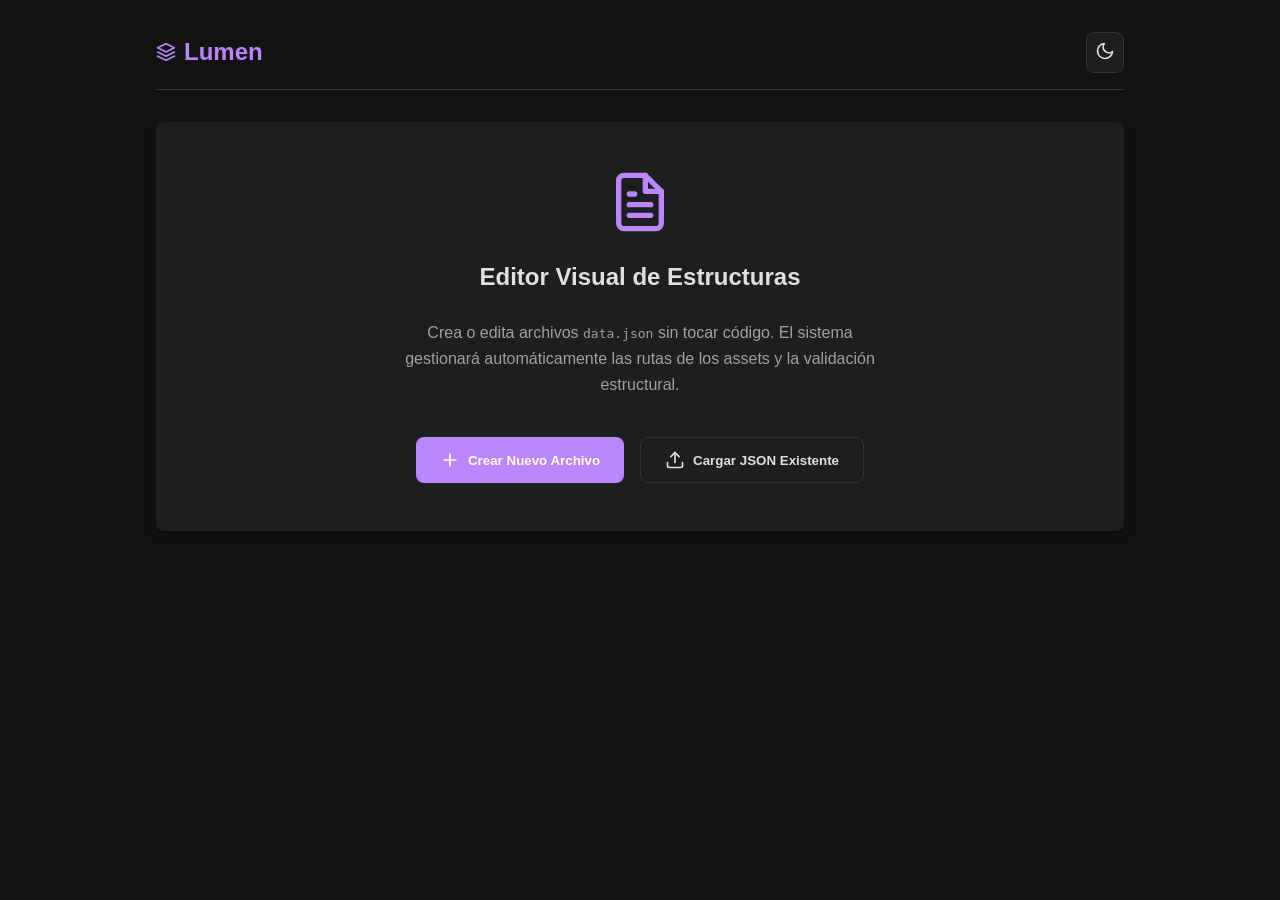
<file: lumen/index.html>
<!DOCTYPE html>
<html lang="es" data-theme="dark">
<head>
    <meta charset="UTF-8">
    <meta name="viewport" content="width=device-width, initial-scale=1.0">
    <title>Lumen</title>
    <style>
        /* ====================
           CSS SYSTEM & VARIABLES
           ==================== */
        :root {
            /* Colores Base - Modo Claro */
            --bg-color: #f4f4f9;
            --surface-color: #ffffff;
            --text-primary: #1e1e24;
            --text-secondary: #5c5c6b;
            --border-color: #e0e0e8;
            --primary-color: #4a6fa5;
            --primary-hover: #3b5984;
            --danger-color: #e63946;
            --danger-hover: #cc333f;
            --success-color: #2a9d8f;
            --warning-color: #f4a261;
            --input-bg: #ffffff;
            --modal-bg: rgba(0, 0, 0, 0.5);
            --shadow: 0 4px 6px -1px rgba(0, 0, 0, 0.1), 0 2px 4px -1px rgba(0, 0, 0, 0.06);
            --radius: 8px;
            --transition: all 0.2s ease-in-out;
        }

        [data-theme="dark"] {
            /* Colores Base - Modo Oscuro */
            --bg-color: #121212;
            --surface-color: #1e1e1e;
            --text-primary: #e0e0e0;
            --text-secondary: #a0a0a0;
            --border-color: #333333;
            --primary-color: #bb86fc;
            --primary-hover: #9965f4;
            --danger-color: #cf6679;
            --danger-hover: #b55365;
            --success-color: #03dac6;
            --warning-color: #ffb74d;
            --input-bg: #2d2d2d;
            --modal-bg: rgba(0, 0, 0, 0.7);
            --shadow: 0 4px 6px -1px rgba(0, 0, 0, 0.5);
        }

        /* ====================
           RESET & GLOBALS
           ==================== */
        * { box-sizing: border-box; margin: 0; padding: 0; }
        body {
            font-family: -apple-system, BlinkMacSystemFont, "Segoe UI", Roboto, Helvetica, Arial, sans-serif;
            background-color: var(--bg-color);
            color: var(--text-primary);
            line-height: 1.6;
            transition: background-color 0.3s, color 0.3s;
        }
        svg { width: 20px; height: 20px; fill: none; stroke: currentColor; stroke-width: 2; stroke-linecap: round; stroke-linejoin: round; }
        button { font-family: inherit; cursor: pointer; border: none; background: none; color: inherit; transition: var(--transition); }
        input, select, textarea { font-family: inherit; width: 100%; padding: 0.75rem; border: 1px solid var(--border-color); border-radius: var(--radius); background-color: var(--input-bg); color: var(--text-primary); transition: var(--transition); }
        input:focus, select:focus, textarea:focus { outline: none; border-color: var(--primary-color); box-shadow: 0 0 0 2px rgba(187, 134, 252, 0.2); }
        textarea { resize: vertical; min-height: 100px; }
        .hidden { display: none !important; }

        /* ====================
           LAYOUT
           ==================== */
        .app-container { max-width: 1000px; margin: 0 auto; padding: 1rem; display: flex; flex-direction: column; min-height: 100vh; }
        
        header { display: flex; justify-content: space-between; align-items: center; padding: 1rem 0; margin-bottom: 2rem; border-bottom: 1px solid var(--border-color); flex-wrap: wrap; gap: 1rem; }
        .header-logo { display: flex; align-items: center; gap: 0.5rem; font-size: 1.5rem; font-weight: bold; color: var(--primary-color); }
        .header-search { flex: 1; max-width: 400px; position: relative; }
        .header-actions { display: flex; gap: 1rem; align-items: center; }

        main { flex: 1; display: flex; flex-direction: column; gap: 1.5rem; }

        /* ====================
           SEARCH
           ==================== */
        .search-input-wrapper { position: relative; width: 100%; }
        .search-input-wrapper svg { position: absolute; left: 0.75rem; top: 50%; transform: translateY(-50%); color: var(--text-secondary); pointer-events: none; }
        .search-input { padding-left: 2.5rem; }
        .search-results { position: absolute; top: calc(100% + 0.5rem); left: 0; right: 0; background: var(--surface-color); border: 1px solid var(--border-color); border-radius: var(--radius); box-shadow: var(--shadow); max-height: 400px; overflow-y: auto; z-index: 100; }
        .search-result-item { padding: 0.75rem; border-bottom: 1px solid var(--border-color); cursor: pointer; display: flex; justify-content: space-between; align-items: center; transition: var(--transition); }
        .search-result-item:hover, .search-result-item.active { background: var(--border-color); }
        .search-result-item:last-child { border-bottom: none; }
        .search-result-info { flex: 1; }
        .search-result-name { font-weight: 600; }
        .search-result-meta { font-size: 0.85rem; color: var(--text-secondary); margin-top: 0.25rem; }
        .search-result-badge { font-size: 0.75rem; padding: 0.2rem 0.5rem; border-radius: 12px; background: var(--primary-color); color: #fff; }
        .search-empty { padding: 1.5rem; text-align: center; color: var(--text-secondary); }
        .search-count { padding: 0.5rem 0.75rem; border-bottom: 1px solid var(--border-color); font-size: 0.85rem; color: var(--text-secondary); font-weight: 600; }

        /* ====================
           COMPONENTS
           ==================== */
        .btn { display: inline-flex; align-items: center; justify-content: center; gap: 0.5rem; padding: 0.75rem 1.5rem; border-radius: var(--radius); font-weight: 600; cursor: pointer; text-align: center; }
        .btn-primary { background-color: var(--primary-color); color: #fff; }
        .btn-primary:hover:not(:disabled) { background-color: var(--primary-hover); }
        .btn-secondary { background-color: var(--surface-color); border: 1px solid var(--border-color); }
        .btn-secondary:hover:not(:disabled) { background-color: var(--border-color); }
        .btn-danger { background-color: var(--danger-color); color: #fff; }
        .btn-danger:hover:not(:disabled) { background-color: var(--danger-hover); }
        .btn-icon { padding: 0.5rem; border-radius: var(--radius); background: var(--surface-color); border: 1px solid var(--border-color); }
        .btn-icon:hover { background: var(--border-color); }
        .btn:disabled { opacity: 0.5; cursor: not-allowed; }

        /* Landing View */
        .landing-card { background-color: var(--surface-color); padding: 3rem 2rem; border-radius: var(--radius); box-shadow: var(--shadow); text-align: center; display: flex; flex-direction: column; align-items: center; gap: 1.5rem; }
        .landing-card > svg { width: 64px; height: 64px; color: var(--primary-color); }
        .file-upload-wrapper { position: relative; overflow: hidden; display: inline-block; }
        .file-upload-wrapper input[type=file] { font-size: 100px; position: absolute; left: 0; top: 0; opacity: 0; cursor: pointer; }

        /* Editor View */
        .tabs { display: flex; gap: 0.5rem; border-bottom: 1px solid var(--border-color); margin-bottom: 1.5rem; }
        .tab { padding: 0.75rem 1.5rem; border-bottom: 2px solid transparent; font-weight: 600; color: var(--text-secondary); opacity: 0.7; }
        .tab.active { border-bottom-color: var(--primary-color); color: var(--primary-color); opacity: 1; }

        .list-header { display: flex; justify-content: space-between; align-items: center; margin-bottom: 1rem; }
        .list-header h3 { display: flex; align-items: center; gap: 0.5rem; }
        
        .badge-count { background: var(--primary-color); color: #fff; font-size: 0.8rem; font-weight: bold; padding: 0.1rem 0.6rem; border-radius: 999px; }

        .empty-state { padding: 3rem; text-align: center; color: var(--text-secondary); background: var(--surface-color); border-radius: var(--radius); border: 1px dashed var(--border-color); }

        .item-list { display: grid; gap: 1rem; grid-template-columns: 1fr; }
        @media (min-width: 768px) { .item-list { grid-template-columns: repeat(2, 1fr); } }

        .card { background-color: var(--surface-color); padding: 1rem; border-radius: var(--radius); box-shadow: var(--shadow); display: flex; flex-direction: column; gap: 0.5rem; border: 1px solid transparent; }
        .card:hover { border-color: var(--border-color); }
        .card-header { display: flex; justify-content: space-between; align-items: flex-start; }
        .card-title { font-weight: bold; word-break: break-all; font-size: 1.1rem; }
        .card-badge { font-size: 0.75rem; padding: 0.2rem 0.5rem; border-radius: 12px; background: var(--primary-color); color: #fff; font-weight: normal; }
        .card-body { color: var(--text-secondary); font-size: 0.9rem; flex: 1; }
        .card-actions { display: flex; justify-content: flex-end; gap: 0.5rem; margin-top: 1rem; padding-top: 1rem; border-top: 1px solid var(--border-color); }

        /* Modals */
        .modal-overlay { position: fixed; top: 0; left: 0; right: 0; bottom: 0; background-color: var(--modal-bg); display: flex; justify-content: center; align-items: center; z-index: 1000; padding: 1rem; opacity: 0; pointer-events: none; transition: opacity 0.2s; }
        .modal-overlay.active { opacity: 1; pointer-events: auto; }
        .modal-content { background-color: var(--surface-color); padding: 2rem; border-radius: var(--radius); width: 100%; max-width: 600px; max-height: 90vh; overflow-y: auto; box-shadow: 0 10px 25px rgba(0,0,0,0.5); transform: translateY(20px); transition: transform 0.2s; }
        .modal-overlay.active .modal-content { transform: translateY(0); }
        .modal-header { display: flex; justify-content: space-between; align-items: center; margin-bottom: 1.5rem; }
        .modal-title { font-size: 1.25rem; font-weight: bold; }
        .form-group { margin-bottom: 1rem; }
        .form-group label { display: block; margin-bottom: 0.5rem; font-weight: 600; font-size: 0.9rem; }
        .form-hint { font-size: 0.8rem; color: var(--text-secondary); margin-top: 0.25rem; }
        .form-hint.success { color: var(--success-color); }
        .form-hint.error { color: var(--danger-color); }
        .form-hint.warning { color: var(--warning-color); }
        .modal-actions { display: flex; justify-content: flex-end; gap: 1rem; margin-top: 2rem; padding-top: 1rem; border-top: 1px solid var(--border-color); }

        .toast { position: fixed; bottom: 20px; right: 20px; background: var(--surface-color); border-left: 4px solid var(--primary-color); padding: 1rem 1.5rem; border-radius: var(--radius); box-shadow: var(--shadow); z-index: 1100; transform: translateX(120%); transition: transform 0.3s; }
        .toast.show { transform: translateX(0); }
        .toast.error { border-left-color: var(--danger-color); }
        .toast.success { border-left-color: var(--success-color); }
        .toast.warning { border-left-color: var(--warning-color); }

        /* Invalid item styles */
        .card.card-invalid { border-color: var(--danger-color) !important; background: color-mix(in srgb, var(--surface-color) 92%, var(--danger-color) 8%); }
        .badge-invalid { background: var(--danger-color); color: #fff; font-size: 0.7rem; font-weight: bold; padding: 0.15rem 0.5rem; border-radius: 999px; margin-left: 0.4rem; vertical-align: middle; }
        .badge-count-danger { background: var(--danger-color); color: #fff; font-size: 0.8rem; font-weight: bold; padding: 0.1rem 0.6rem; border-radius: 999px; margin-left: 0.4rem; }
        .import-error-row { padding: 0.3rem 0; border-bottom: 1px solid var(--border-color); }
        .import-error-row:last-child { border-bottom: none; }
        .import-error-id { color: var(--text-primary); font-weight: bold; }
        .search-count-link { color: var(--primary-color); cursor: pointer; text-decoration: underline; font-size: 0.8rem; margin-left: 0.5rem; background: none; border: none; padding: 0; font-family: inherit; }

    </style>
</head>
<body>

<div class="app-container">
    <header>
        <div class="header-logo">
            <svg viewBox="0 0 24 24"><path d="M12 2L2 7l10 5 10-5-10-5zM2 17l10 5 10-5M2 12l10 5 10-5"/></svg>
            Lumen
        </div>
        <div id="search-container" class="header-search hidden">
            <div class="search-input-wrapper">
                <svg viewBox="0 0 24 24"><circle cx="11" cy="11" r="8"></circle><line x1="21" y1="21" x2="16.65" y2="16.65"></line></svg>
                <input type="text" id="search-input" class="search-input" placeholder="Buscar por nombre, ID o categoría..." autocomplete="off">
                <div id="search-results" class="search-results hidden"></div>
            </div>
        </div>
        <div class="header-actions">
            <button id="btn-theme-toggle" class="btn-icon" title="Cambiar Tema">
                <svg id="icon-moon" viewBox="0 0 24 24"><path d="M21 12.79A9 9 0 1 1 11.21 3 7 7 0 0 0 21 12.79z"></path></svg>
                <svg id="icon-sun" class="hidden" viewBox="0 0 24 24"><circle cx="12" cy="12" r="5"></circle><line x1="12" y1="1" x2="12" y2="3"></line><line x1="12" y1="21" x2="12" y2="23"></line><line x1="4.22" y1="4.22" x2="5.64" y2="5.64"></line><line x1="18.36" y1="18.36" x2="19.78" y2="19.78"></line><line x1="1" y1="12" x2="3" y2="12"></line><line x1="21" y1="12" x2="23" y2="12"></line><line x1="4.22" y1="19.78" x2="5.64" y2="18.36"></line><line x1="18.36" y1="5.64" x2="19.78" y2="4.22"></line></svg>
            </button>
            <div id="editor-actions" class="hidden" style="display: flex; gap: 0.5rem;">
                <button id="btn-home" class="btn btn-secondary" title="Volver al Inicio">
                    <svg viewBox="0 0 24 24"><path d="M3 9l9-7 9 7v11a2 2 0 0 1-2 2H5a2 2 0 0 1-2-2z"></path><polyline points="9 22 9 12 15 12 15 22"></polyline></svg>
                </button>
                <button id="btn-download" class="btn btn-primary">
                    <svg viewBox="0 0 24 24"><path d="M21 15v4a2 2 0 0 1-2 2H5a2 2 0 0 1-2-2v-4"></path><polyline points="7 10 12 15 17 10"></polyline><line x1="12" y1="15" x2="12" y2="3"></line></svg>
                    Descargar
                </button>
            </div>
        </div>
    </header>

    <!-- LANDING VIEW -->
    <main id="view-landing">
        <div class="landing-card">
            <svg viewBox="0 0 24 24"><path d="M14 2H6a2 2 0 0 0-2 2v16a2 2 0 0 0 2 2h12a2 2 0 0 0 2-2V8z"></path><polyline points="14 2 14 8 20 8"></polyline><line x1="16" y1="13" x2="8" y2="13"></line><line x1="16" y1="17" x2="8" y2="17"></line><polyline points="10 9 9 9 8 9"></polyline></svg>
            <h2>Editor Visual de Estructuras</h2>
            <p style="color: var(--text-secondary); max-width: 500px;">Crea o edita archivos <code>data.json</code> sin tocar código. El sistema gestionará automáticamente las rutas de los assets y la validación estructural.</p>
            
            <div style="display: flex; gap: 1rem; flex-wrap: wrap; justify-content: center; margin-top: 1rem;">
                <button id="btn-create-new" class="btn btn-primary">
                    <svg viewBox="0 0 24 24"><line x1="12" y1="5" x2="12" y2="19"></line><line x1="5" y1="12" x2="19" y2="12"></line></svg>
                    Crear Nuevo Archivo
                </button>
                
                <div class="file-upload-wrapper">
                    <button class="btn btn-secondary">
                        <svg viewBox="0 0 24 24"><path d="M21 15v4a2 2 0 0 1-2 2H5a2 2 0 0 1-2-2v-4"></path><polyline points="17 8 12 3 7 8"></polyline><line x1="12" y1="3" x2="12" y2="15"></line></svg>
                        Cargar JSON Existente
                    </button>
                    <input type="file" id="file-input" accept=".json">
                </div>
            </div>
        </div>
    </main>

    <!-- EDITOR VIEW -->
    <main id="view-editor" class="hidden">
        <div class="tabs">
            <button class="tab active" data-tab="mensajes">Mensajes (Contenido)</button>
            <button class="tab" data-tab="logros">Logros</button>
        </div>

        <!-- Tab Mensajes -->
        <div id="tab-mensajes" class="tab-content">
            <div class="list-header">
                <h3>Códigos <span id="count-mensajes" class="badge-count">0</span><span id="count-invalid" class="badge-count-danger hidden" title="Ítems con errores que requieren corrección">0 inválidos</span></h3>
                <button id="btn-add-mensaje" class="btn btn-primary btn-sm">
                    <svg viewBox="0 0 24 24"><line x1="12" y1="5" x2="12" y2="19"></line><line x1="5" y1="12" x2="19" y2="12"></line></svg>
                    Añadir Ítem
                </button>
            </div>
            <div id="mensajes-list" class="item-list"></div>
        </div>

        <!-- Tab Logros -->
        <div id="tab-logros" class="tab-content hidden">
            <div class="list-header">
                <h3>Logros <span id="count-logros" class="badge-count">0</span></h3>
                <button id="btn-add-logro" class="btn btn-primary btn-sm">
                    <svg viewBox="0 0 24 24"><line x1="12" y1="5" x2="12" y2="19"></line><line x1="5" y1="12" x2="19" y2="12"></line></svg>
                    Añadir Logro
                </button>
            </div>
            <div id="logros-list" class="item-list"></div>
        </div>
    </main>
</div>

<!-- MODALS -->

<!-- Modal Formulario Mensaje -->
<div id="modal-mensaje" class="modal-overlay">
    <div class="modal-content">
        <div class="modal-header">
            <h3 class="modal-title" id="modal-mensaje-title">Añadir Mensaje</h3>
            <button class="btn-close-modal btn-icon"><svg viewBox="0 0 24 24"><line x1="18" y1="6" x2="6" y2="18"></line><line x1="6" y1="6" x2="18" y2="18"></line></svg></button>
        </div>
        <form id="form-mensaje">
            <input type="hidden" id="msg-original-id">
            <input type="hidden" id="msg-original-type">
            
            <div class="form-group">
                <label for="msg-id">ID (Clave Única)</label>
                <input type="text" id="msg-id" required placeholder="Ej: Dia de San Valentin">
                <div id="msg-id-hint" class="form-hint">ID Normalizado: <span id="msg-id-preview"></span></div>
            </div>

            <div class="form-group">
                <label for="msg-type">Tipo de Contenido</label>
                <select id="msg-type" required>
                    <option value="text">Texto (Carta)</option>
                    <option value="video">Video (YouTube)</option>
                    <option value="image">Imagen</option>
                    <option value="audio">Audio</option>
                    <option value="download">Descarga (Protegido)</option>
                    <option value="image_audio">Imagen + Audio</option>
                    <option value="link">Enlace Externo</option>
                    <option value="internal">Archivo Interno (Iframe)</option>
                </select>
            </div>

            <div class="form-group hidden">
                <label for="msg-categoria">Categoría</label>
                <input type="text" id="msg-categoria" placeholder="Ej: Carta, Foto, Regalo">
                <div class="form-hint">Etiqueta descriptiva para agrupar contenido</div>
            </div>

            <div class="form-group">
                <label for="msg-pista">Pista (Obligatorio)</label>
                <input type="text" id="msg-pista" required placeholder="Texto de pista para el usuario">
            </div>

            <!-- Campos Dinámicos -->
            <div id="dynamic-fields">
                <div class="form-group dynamic-field" data-for="text video">
                    <label for="msg-texto">Texto <span class="opt-label">(Opcional en video)</span></label>
                    <textarea id="msg-texto" placeholder="Escribe el mensaje aquí... Los saltos de línea se respetarán."></textarea>
                </div>

                <div class="form-group dynamic-field" data-for="video">
                    <label for="msg-videoEmbed">Enlace de YouTube</label>
                    <input type="url" id="msg-videoEmbed" placeholder="https://www.youtube.com/watch?v=... o https://youtu.be/...">
                    <div class="form-hint">Se convertirá automáticamente a formato Embed.</div>
                </div>

                <div class="form-group dynamic-field" data-for="image image_audio">
                    <label for="msg-imagen">Nombre del archivo de Imagen</label>
                    <input type="text" id="msg-imagen" placeholder="ejemplo.jpg">
                    <div class="form-hint">Ruta automática: assets/unlocked_content/images/</div>
                </div>

                <div class="form-group dynamic-field" data-for="audio image_audio">
                    <label for="msg-audio">Nombre del archivo de Audio</label>
                    <input type="text" id="msg-audio" placeholder="cancion.ogg">
                    <div class="form-hint">Ruta automática: assets/unlocked_content/audio/</div>
                </div>

                <div class="form-group dynamic-field" data-for="download">
                    <label for="msg-descarga">Nombre del archivo para Descarga</label>
                    <input type="text" id="msg-descarga" placeholder="archivo.wenc">
                    <div class="form-hint">Ruta automática: assets/unlocked_content/encrypted/</div>
                </div>

                <div class="form-group dynamic-field" data-for="link">
                    <label for="msg-link">URL Externa</label>
                    <input type="url" id="msg-link" placeholder="https://ejemplo.com">
                </div>

                <div class="form-group dynamic-field" data-for="internal">
                    <label for="msg-archivo">Ruta del Archivo Interno</label>
                    <input type="text" id="msg-archivo" placeholder="pages/minijuego.html">
                </div>
            </div>

            <div class="modal-actions">
                <button type="button" class="btn btn-secondary btn-close-modal">Cancelar</button>
                <button type="submit" class="btn btn-primary">Guardar Ítem</button>
            </div>
        </form>
    </div>
</div>

<!-- Modal Formulario Logro -->
<div id="modal-logro" class="modal-overlay">
    <div class="modal-content">
        <div class="modal-header">
            <h3 class="modal-title" id="modal-logro-title">Añadir Logro</h3>
            <button class="btn-close-modal btn-icon"><svg viewBox="0 0 24 24"><line x1="18" y1="6" x2="6" y2="18"></line><line x1="6" y1="6" x2="18" y2="18"></line></svg></button>
        </div>
        <form id="form-logro">
            <input type="hidden" id="logro-original-id">
            
            <div class="form-group">
                <label for="logro-id">ID del Logro</label>
                <input type="text" id="logro-id" required placeholder="ej: primer_paso">
                <div id="logro-id-hint" class="form-hint">ID Normalizado: <span id="logro-id-preview"></span></div>
            </div>

            <div class="form-group">
                <label for="logro-codigo">Código Requerido (Número)</label>
                <input type="number" id="logro-codigo" required min="1" placeholder="Ej: 5">
            </div>

            <div class="form-group">
                <label for="logro-mensaje">Mensaje de Desbloqueo</label>
                <textarea id="logro-mensaje" required placeholder="¡Has encontrado 5 secretos!"></textarea>
            </div>

            <div class="modal-actions">
                <button type="button" class="btn btn-secondary btn-close-modal">Cancelar</button>
                <button type="submit" class="btn btn-primary">Guardar Logro</button>
            </div>
        </form>
    </div>
</div>

<!-- Modal Confirmación Genérico -->
<div id="modal-confirm" class="modal-overlay">
    <div class="modal-content" style="max-width: 400px; text-align: center;">
        <svg viewBox="0 0 24 24" style="width: 48px; height: 48px; color: var(--warning-color); margin-bottom: 1rem;"><path d="M10.29 3.86L1.82 18a2 2 0 0 0 1.71 3h16.94a2 2 0 0 0 1.71-3L13.71 3.86a2 2 0 0 0-3.42 0z"></path><line x1="12" y1="9" x2="12" y2="13"></line><line x1="12" y1="17" x2="12.01" y2="17"></line></svg>
        <h3 id="confirm-title" style="margin-bottom: 0.5rem;">¿Estás seguro?</h3>
        <p id="confirm-msg" style="color: var(--text-secondary); margin-bottom: 2rem;">Esta acción no se puede deshacer.</p>
        <div class="modal-actions" style="justify-content: center;">
            <button id="btn-confirm-cancel" class="btn btn-secondary">Cancelar</button>
            <button id="btn-confirm-ok" class="btn btn-danger">Confirmar</button>
        </div>
    </div>
</div>

<!-- Modal Cambio de Tipo -->
<div id="modal-type-change" class="modal-overlay">
    <div class="modal-content" style="max-width: 450px;">
        <svg viewBox="0 0 24 24" style="width: 48px; height: 48px; color: var(--warning-color); margin-bottom: 1rem;"><path d="M10.29 3.86L1.82 18a2 2 0 0 0 1.71 3h16.94a2 2 0 0 0 1.71-3L13.71 3.86a2 2 0 0 0-3.42 0z"></path><line x1="12" y1="9" x2="12" y2="13"></line><line x1="12" y1="17" x2="12.01" y2="17"></line></svg>
        <h3 style="margin-bottom: 1rem;">Cambiar Tipo de Contenido</h3>
        <p id="type-change-msg" style="color: var(--text-secondary); margin-bottom: 1.5rem;">
            Al cambiar el tipo de contenido, se perderán los datos específicos del tipo actual. 
            Se conservarán: ID, categoría y pista.
        </p>
        <p style="color: var(--warning-color); margin-bottom: 2rem; font-weight: 600;">
            Campos que se perderán: <span id="type-change-fields"></span>
        </p>
        <div class="modal-actions" style="justify-content: center;">
            <button id="btn-type-change-cancel" class="btn btn-secondary">Cancelar</button>
            <button id="btn-type-change-ok" class="btn btn-danger">Cambiar Tipo</button>
        </div>
    </div>
</div>

<!-- Modal Navegación Home -->
<div id="modal-nav-home" class="modal-overlay">
    <div class="modal-content" style="max-width: 450px;">
        <h3 style="margin-bottom: 1rem;">Volver al Inicio</h3>
        <p style="color: var(--text-secondary); margin-bottom: 2rem;">Si vuelves al inicio perderás los cambios no guardados. ¿Qué deseas hacer?</p>
        <div class="modal-actions" style="flex-direction: column; gap: 0.5rem; padding-top: 0;">
            <button id="btn-nav-download" class="btn btn-primary">Descargar Archivo Actual</button>
            <button id="btn-nav-discard" class="btn btn-danger">Salir sin Guardar</button>
            <button class="btn btn-secondary btn-close-modal">Cancelar</button>
        </div>
    </div>
</div>

<!-- Modal Resumen de Importación -->
<div id="modal-import-errors" class="modal-overlay">
    <div class="modal-content" style="max-width: 560px;">
        <div class="modal-header">
            <h3 class="modal-title">Resumen de Importación</h3>
            <button class="btn-close-modal btn-icon"><svg viewBox="0 0 24 24"><line x1="18" y1="6" x2="6" y2="18"></line><line x1="6" y1="6" x2="18" y2="18"></line></svg></button>
        </div>
        <!-- Stats bar -->
        <div id="import-stats" style="display:flex; gap:1rem; margin-bottom:1rem; flex-wrap:wrap;">
            <span id="import-stat-total"  style="font-weight:600;"></span>
            <span id="import-stat-ok"     style="color:var(--success-color); font-weight:600;"></span>
            <span id="import-stat-bad"    style="color:var(--danger-color);  font-weight:600;"></span>
        </div>
        <p style="color: var(--text-secondary); margin-bottom: 0.75rem; font-size:0.9rem;">
            Los ítems rechazados <strong>no se cargaron</strong>. Puedes importarlos como borradores marcados en rojo para corregirlos desde el editor.
        </p>
        <!-- Rejected list -->
        <div id="import-error-list" style="max-height: 260px; overflow-y: auto; background: var(--bg-color); padding: 0.75rem; border-radius: var(--radius); font-family: monospace; font-size: 0.8rem; border: 1px solid var(--border-color);">
        </div>
        <div class="modal-actions" style="gap:0.75rem; flex-wrap:wrap;">
            <button id="btn-force-import" class="btn btn-secondary">
                <svg viewBox="0 0 24 24"><path d="M12 20h9"></path><path d="M16.5 3.5a2.121 2.121 0 0 1 3 3L7 19l-4 1 1-4L16.5 3.5z"></path></svg>
                Forzar import (crear borradores)
            </button>
            <button class="btn btn-primary btn-close-modal">Entendido</button>
        </div>
    </div>
</div>

<div id="toast" class="toast">Mensaje guardado</div>

<script>
    /* ====================
       APP STATE & CONFIG
       ==================== */
    const PATHS = {
        image: "assets/unlocked_content/images/",
        audio: "assets/unlocked_content/audio/",
        encrypted: "assets/unlocked_content/encrypted/"
    };

    const CATEGORIES = {
        text: "Carta",
        video: "YouTube",
        image: "Imagen",
        audio: "Audio",
        download: "Protegido",
        image_audio: "Audio e Imagen",
        link: "Url",
        internal: "Iframe"
    };

    // Valid file extensions for validation
    const VALID_EXTENSIONS = {
        image: ['jpg', 'jpeg', 'png', 'webp', 'gif'],
        audio: ['mp3', 'ogg', 'wav', 'flac', 'm4a']
    };

    let appState = {
        mensajes: new Map(),
        logros: []
    };
    let hasUnsavedChanges = false;
    let confirmCallback = null;
    let typeChangeCallback = null;
    let searchTimer = null;
    let currentSearchIndex = -1;
    let searchResults = [];

    /* ====================
       UTILITIES
       ==================== */
    const normalizeId = (str) => {
        if (!str) return "";
        return str.normalize("NFD")
                  .replace(/[\u0300-\u036f]/g, "") // Remove accents
                  .toLowerCase()
                  .replace(/[^a-z0-9]/g, ''); // Remove spaces and special chars
    };

    const normalizeForSearch = (s) => {
        return s ? s.toLowerCase().normalize('NFD').replace(/[\u0300-\u036f]/g, '') : '';
    };

    const getFilename = (path) => {
        if (!path) return "";
        return path.trim().split('/').pop().trim();
    };

    const getFileExtension = (filename) => {
        if (!filename) return "";
        const parts = filename.split('.');
        return parts.length > 1 ? parts.pop().toLowerCase() : "";
    };

    const extractYouTubeID = (url) => {
        if (!url) return null;
        const trimmed = url.trim();

        // Try URL API first — handles all query-param variations cleanly
        try {
            const u = new URL(trimmed.startsWith('http') ? trimmed : 'https://' + trimmed);
            const host = u.hostname.replace(/^www\./, '');

            if (host === 'youtube.com' || host === 'm.youtube.com') {
                // /shorts/<id>
                const shortsMatch = u.pathname.match(/^\/shorts\/([a-zA-Z0-9_-]{11})/);
                if (shortsMatch) return shortsMatch[1];
                // /watch?v=<id>  or  /embed/<id>  or  /v/<id>
                const v = u.searchParams.get('v');
                if (v && /^[a-zA-Z0-9_-]{11}$/.test(v)) return v;
                const pathMatch = u.pathname.match(/\/(?:embed|v)\/([a-zA-Z0-9_-]{11})/);
                if (pathMatch) return pathMatch[1];
            }

            if (host === 'youtu.be') {
                const id = u.pathname.slice(1).split('?')[0].trim();
                if (/^[a-zA-Z0-9_-]{11}$/.test(id)) return id;
            }
        } catch (_) { /* fall through to regex */ }

        // Regex fallback for malformed URLs
        const patterns = [
            /(?:youtube\.com\/watch\?v=|youtu\.be\/|youtube\.com\/embed\/|youtube\.com\/v\/|youtube\.com\/shorts\/)([a-zA-Z0-9_-]{11})/,
            /[?&]v=([a-zA-Z0-9_-]{11})/
        ];
        for (const pattern of patterns) {
            const match = trimmed.match(pattern);
            if (match && match[1]) return match[1];
        }
        return null;
    };

    const toEmbedUrl = (id) => {
        return id ? `https://www.youtube.com/embed/${id}` : "";
    };

    const showToast = (message, type = 'success') => {
        const toast = document.getElementById('toast');
        toast.textContent = message;
        toast.className = `toast show ${type}`;
        setTimeout(() => toast.classList.remove('show'), 3000);
    };

    const setUnsavedChanges = (val) => {
        hasUnsavedChanges = val;
        if(val) saveToLocal();
    };

    /* ====================
       VALIDATION
       ==================== */
    const validateMessage = (type, data) => {
        const errors = [];

        // Basic validation
        if (!data.pista || !data.pista.trim()) {
            errors.push("La pista es obligatoria");
        }

        // Type-specific validation
        switch(type) {
            case 'text':
                if (!data.texto || !data.texto.trim()) {
                    errors.push("El texto es obligatorio para tipo 'Texto'");
                }
                break;

            case 'image':
                if (!data.imagen) {
                    errors.push("El nombre de archivo de imagen es obligatorio");
                } else {
                    const ext = getFileExtension(getFilename(data.imagen));
                    if (!VALID_EXTENSIONS.image.includes(ext)) {
                        errors.push(`Extensión de imagen inválida. Use: ${VALID_EXTENSIONS.image.join(', ')}`);
                    }
                }
                break;

            case 'audio':
                if (!data.audio) {
                    errors.push("El nombre de archivo de audio es obligatorio");
                } else {
                    const ext = getFileExtension(getFilename(data.audio));
                    if (!VALID_EXTENSIONS.audio.includes(ext)) {
                        errors.push(`Extensión de audio inválida. Use: ${VALID_EXTENSIONS.audio.join(', ')}`);
                    }
                }
                break;

            case 'image_audio':
                if (!data.imagen) {
                    errors.push("El nombre de archivo de imagen es obligatorio");
                } else {
                    const imgExt = getFileExtension(getFilename(data.imagen));
                    if (!VALID_EXTENSIONS.image.includes(imgExt)) {
                        errors.push(`Extensión de imagen inválida. Use: ${VALID_EXTENSIONS.image.join(', ')}`);
                    }
                }
                if (!data.audio) {
                    errors.push("El nombre de archivo de audio es obligatorio");
                } else {
                    const audExt = getFileExtension(getFilename(data.audio));
                    if (!VALID_EXTENSIONS.audio.includes(audExt)) {
                        errors.push(`Extensión de audio inválida. Use: ${VALID_EXTENSIONS.audio.join(', ')}`);
                    }
                }
                break;

            case 'video':
                if (!data.videoEmbed) {
                    errors.push("El enlace de YouTube es obligatorio");
                } else {
                    const id = extractYouTubeID(data.videoEmbed);
                    if (!id) {
                        errors.push("Enlace de YouTube no válido");
                    }
                }
                break;

            case 'download':
                if (!data.descarga || !data.descarga.nombre) {
                    errors.push("El nombre de archivo para descarga es obligatorio");
                }
                break;

            case 'link':
                if (!data.link || !data.link.trim()) {
                    errors.push("La URL externa es obligatoria");
                } else if (!/^https?:\/\/.+/.test(data.link.trim())) {
                    errors.push("La URL debe comenzar con http:// o https://");
                }
                break;

            case 'internal':
                if (!data.archivo || !data.archivo.trim()) {
                    errors.push("La ruta del archivo interno es obligatoria");
                }
                break;
        }

        return errors;
    };

    /* ====================
       LOCAL STORAGE
       ==================== */
    const saveToLocal = () => {
        const stateToSave = {
            mensajes: Object.fromEntries(appState.mensajes),
            logros: appState.logros
        };
        localStorage.setItem('lumenState', JSON.stringify(stateToSave));
    };

    const loadFromLocal = () => {
        const data = localStorage.getItem('lumenState');
        if (data) {
            try {
                const parsed = JSON.parse(data);
                appState = {
                    mensajes: new Map(Object.entries(parsed.mensajes || {})),
                    logros: parsed.logros || []
                };
                renderApp();
                switchView('editor');
                return true;
            } catch (e) {
                console.error("Error al cargar localStorage", e);
            }
        }
        return false;
    };

    /* ====================
       SEARCH FUNCTIONALITY
       ==================== */
    const performSearch = (query) => {
        const qn = normalizeForSearch(query);
        if (!qn) {
            hideSearchResults();
            return;
        }

        const results = [];
        for (const [id, msg] of appState.mensajes) {
            const raw = normalizeForSearch(msg.rawName || id);
            const idNorm = normalizeForSearch(id);
            const cat = normalizeForSearch(msg.categoria || '');
            const pista = normalizeForSearch(msg.pista || '');
            const text = normalizeForSearch(msg.texto || '');

            if (raw.includes(qn) || idNorm.includes(qn) || cat.includes(qn) || pista.includes(qn) || text.includes(qn)) {
                results.push({ id, msg });
            }
        }

        // Sort by relevance
        results.sort((a, b) => {
            const ar = normalizeForSearch(a.msg.rawName || a.id);
            const br = normalizeForSearch(b.msg.rawName || b.id);
            
            // Exact match first
            if (ar === qn && br !== qn) return -1;
            if (br === qn && ar !== qn) return 1;
            
            // Starts with
            const aStarts = ar.startsWith(qn) ? 0 : 1;
            const bStarts = br.startsWith(qn) ? 0 : 1;
            if (aStarts !== bStarts) return aStarts - bStarts;
            
            // Alphabetical
            return ar.localeCompare(br);
        });

        searchResults = results;
        currentSearchIndex = -1;
        displaySearchResults(results.slice(0, 30), results.length);
    };

    const displaySearchResults = (results, total) => {
        const container = document.getElementById('search-results');
        
        if (results.length === 0) {
            container.innerHTML = '<div class="search-empty">No se encontraron resultados</div>';
            container.classList.remove('hidden');
            return;
        }

        let html = `<div class="search-count">Mostrando ${results.length} de ${total} resultado${total !== 1 ? 's' : ''}${total > 30 ? `<button class="search-count-link" onclick="document.getElementById('search-input').dispatchEvent(new Event('showall'))">Ver todos (${total})</button>` : ''}</div>`;
        
        results.forEach((result, index) => {
            const { id, msg } = result;
            const displayName = msg.rawName || id;
            html += `
                <div class="search-result-item" data-index="${index}" data-id="${id}">
                    <div class="search-result-info">
                        <div class="search-result-name">${displayName}</div>
                        <div class="search-result-meta">#${id} • ${msg.categoria || msg.type}</div>
                    </div>
                    <span class="search-result-badge">${msg.type}</span>
                </div>
            `;
        });

        container.innerHTML = html;
        container.classList.remove('hidden');

        // Attach click handlers
        container.querySelectorAll('.search-result-item').forEach(item => {
            item.addEventListener('click', () => {
                const id = item.dataset.id;
                openMessageEditor(id);
                hideSearchResults();
                document.getElementById('search-input').value = '';
            });
        });
    };

    const hideSearchResults = () => {
        document.getElementById('search-results').classList.add('hidden');
        searchResults = [];
        currentSearchIndex = -1;
    };

    const openMessageEditor = (id) => {
        const item = appState.mensajes.get(id);
        if (!item) return;
        
        // Switch to mensajes tab
        document.querySelectorAll('.tab').forEach(t => t.classList.remove('active'));
        document.querySelectorAll('.tab-content').forEach(c => c.classList.add('hidden'));
        document.querySelector('.tab[data-tab="mensajes"]').classList.add('active');
        document.getElementById('tab-mensajes').classList.remove('hidden');
        
        // Open editor
        document.getElementById('modal-mensaje-title').textContent = "Editar Mensaje";
        document.getElementById('msg-original-id').value = id;
        document.getElementById('msg-original-type').value = item.type;
        document.getElementById('msg-id').value = item.rawName || id;
        document.getElementById('msg-id-preview').textContent = id;
        document.getElementById('msg-type').value = item.type;
        document.getElementById('msg-categoria').value = item.categoria || CATEGORIES[item.type];
        document.getElementById('msg-pista').value = item.pista;
        
        // Load type-specific fields
        document.getElementById('msg-texto').value = item.texto || "";
        document.getElementById('msg-videoEmbed').value = item.videoEmbed || "";
        document.getElementById('msg-imagen').value = getFilename(item.imagen);
        document.getElementById('msg-audio').value = getFilename(item.audio);
        document.getElementById('msg-link').value = item.link || "";
        document.getElementById('msg-archivo').value = item.archivo || "";
        
        if (item.type === 'download' && item.descarga) {
            document.getElementById('msg-descarga').value = item.descarga.nombre || getFilename(item.descarga.url);
        } else {
            document.getElementById('msg-descarga').value = "";
        }

        updateDynamicFields();
        openModal(modalMensaje);
    };

    // Search input handling
    document.getElementById('search-input').addEventListener('input', (e) => {
        clearTimeout(searchTimer);
        searchTimer = setTimeout(() => performSearch(e.target.value), 250);
    });

    // Keyboard navigation for search
    document.getElementById('search-input').addEventListener('keydown', (e) => {
        const resultsContainer = document.getElementById('search-results');
        if (resultsContainer.classList.contains('hidden')) return;

        const items = resultsContainer.querySelectorAll('.search-result-item');
        
        if (e.key === 'ArrowDown') {
            e.preventDefault();
            currentSearchIndex = Math.min(currentSearchIndex + 1, items.length - 1);
            updateSearchHighlight(items);
        } else if (e.key === 'ArrowUp') {
            e.preventDefault();
            currentSearchIndex = Math.max(currentSearchIndex - 1, -1);
            updateSearchHighlight(items);
        } else if (e.key === 'Enter' && currentSearchIndex >= 0) {
            e.preventDefault();
            items[currentSearchIndex].click();
        } else if (e.key === 'Escape') {
            hideSearchResults();
            e.target.blur();
        }
    });

    const updateSearchHighlight = (items) => {
        items.forEach((item, index) => {
            if (index === currentSearchIndex) {
                item.classList.add('active');
                item.scrollIntoView({ block: 'nearest' });
            } else {
                item.classList.remove('active');
            }
        });
    };

    // Close search results when clicking outside
    document.addEventListener('click', (e) => {
        const searchContainer = document.getElementById('search-container');
        if (!searchContainer.contains(e.target)) {
            hideSearchResults();
        }
    });

    // Show all search results when "Ver todos" is clicked
    document.getElementById('search-input').addEventListener('showall', () => {
        if (searchResults.length > 0) {
            displaySearchResults(searchResults, searchResults.length);
        }
    });

    // Keyboard shortcut Ctrl+K / Cmd+K
    document.addEventListener('keydown', (e) => {
        if ((e.ctrlKey || e.metaKey) && e.key === 'k') {
            e.preventDefault();
            const searchInput = document.getElementById('search-input');
            if (!searchInput.closest('.hidden')) {
                searchInput.focus();
                searchInput.select();
            }
        }
    });

    /* ====================
       DOM ELEMENTS
       ==================== */
    // Views
    const viewLanding = document.getElementById('view-landing');
    const viewEditor = document.getElementById('view-editor');
    const editorActions = document.getElementById('editor-actions');
    const searchContainer = document.getElementById('search-container');
    
    // Lists
    const mensajesList = document.getElementById('mensajes-list');
    const logrosList = document.getElementById('logros-list');
    
    // Counters
    const countMensajes = document.getElementById('count-mensajes');
    const countLogros = document.getElementById('count-logros');
    
    // Forms
    const formMensaje = document.getElementById('form-mensaje');
    const formLogro = document.getElementById('form-logro');
    const typeSelect = document.getElementById('msg-type');
    
    // Modals
    const modalMensaje = document.getElementById('modal-mensaje');
    const modalLogro = document.getElementById('modal-logro');
    const modalConfirm = document.getElementById('modal-confirm');
    const modalTypeChange = document.getElementById('modal-type-change');
    const modalNavHome = document.getElementById('modal-nav-home');
    const modalImportErrors = document.getElementById('modal-import-errors');

    /* ====================
       UI LOGIC & NAVIGATION
       ==================== */
    const switchView = (view) => {
        if (view === 'landing') {
            viewLanding.classList.remove('hidden');
            viewEditor.classList.add('hidden');
            editorActions.classList.add('hidden');
            searchContainer.classList.add('hidden');
        } else {
            viewLanding.classList.add('hidden');
            viewEditor.classList.remove('hidden');
            editorActions.classList.remove('hidden');
            searchContainer.classList.remove('hidden');
            renderApp();
        }
    };

    // Theme Toggle
    const toggleTheme = () => {
        const html = document.documentElement;
        const currentTheme = html.getAttribute('data-theme');
        const newTheme = currentTheme === 'dark' ? 'light' : 'dark';
        html.setAttribute('data-theme', newTheme);
        
        document.getElementById('icon-moon').classList.toggle('hidden');
        document.getElementById('icon-sun').classList.toggle('hidden');
    };
    document.getElementById('btn-theme-toggle').addEventListener('click', toggleTheme);

    // Tabs logic
    document.querySelectorAll('.tab').forEach(tab => {
        tab.addEventListener('click', (e) => {
            document.querySelectorAll('.tab').forEach(t => t.classList.remove('active'));
            document.querySelectorAll('.tab-content').forEach(c => c.classList.add('hidden'));
            
            e.target.classList.add('active');
            document.getElementById(`tab-${e.target.dataset.tab}`).classList.remove('hidden');
        });
    });

    // Dynamic Fields Logic
    const getFieldsForType = (type) => {
        const fields = [];
        switch(type) {
            case 'text':
                fields.push('texto');
                break;
            case 'video':
                fields.push('videoEmbed', 'texto');
                break;
            case 'image':
                fields.push('imagen');
                break;
            case 'audio':
                fields.push('audio');
                break;
            case 'image_audio':
                fields.push('imagen', 'audio');
                break;
            case 'download':
                fields.push('descarga');
                break;
            case 'link':
                fields.push('link');
                break;
            case 'internal':
                fields.push('archivo');
                break;
        }
        return fields;
    };

    const hasDataInDynamicFields = () => {
        const currentType = document.getElementById('msg-original-type').value;
        if (!currentType) return false;
        
        const fields = getFieldsForType(currentType);
        for (const field of fields) {
            const input = document.getElementById(`msg-${field}`);
            if (input && input.value.trim()) return true;
        }
        return false;
    };

    const updateDynamicFields = () => {
        const type = typeSelect.value;
        document.querySelectorAll('.dynamic-field').forEach(field => {
            const types = field.dataset.for.split(' ');
            if (types.includes(type)) {
                field.classList.remove('hidden');
                const inputs = field.querySelectorAll('input, textarea');
                inputs.forEach(input => {
                    if (input.id === 'msg-texto' && type === 'video') {
                        input.removeAttribute('required');
                    } else {
                        input.setAttribute('required', 'true');
                    }
                });
            } else {
                field.classList.add('hidden');
                field.querySelectorAll('input, textarea').forEach(input => {
                    input.removeAttribute('required');
                });
            }
        });
    };

    typeSelect.addEventListener('change', () => {
        const originalType = document.getElementById('msg-original-type').value;
        const newType = typeSelect.value;
        
        // If editing existing item and type changed and has data
        if (originalType && originalType !== newType && hasDataInDynamicFields()) {
            // Show confirmation modal
            const fieldsToLose = getFieldsForType(originalType).join(', ');
            document.getElementById('type-change-fields').textContent = fieldsToLose;
            
            typeChangeCallback = () => {
                // Clear dynamic fields
                getFieldsForType(originalType).forEach(field => {
                    const input = document.getElementById(`msg-${field}`);
                    if (input) input.value = '';
                });
                document.getElementById('msg-original-type').value = newType;
                updateDynamicFields();
                closeModal(modalTypeChange);
            };
            
            openModal(modalTypeChange);
        } else {
            document.getElementById('msg-original-type').value = newType;
            updateDynamicFields();
        }
    });

    document.getElementById('btn-type-change-ok').addEventListener('click', () => {
        if (typeChangeCallback) typeChangeCallback();
    });

    document.getElementById('btn-type-change-cancel').addEventListener('click', () => {
        // Revert to original type
        const originalType = document.getElementById('msg-original-type').value;
        typeSelect.value = originalType;
        closeModal(modalTypeChange);
    });

    // Modals Control
    const openModal = (modal) => modal.classList.add('active');
    const closeModal = (modal) => {
        modal.classList.remove('active');
        if(modal === modalMensaje) {
            formMensaje.reset();
            document.getElementById('msg-original-type').value = '';
        }
        if(modal === modalLogro) formLogro.reset();
    };

    document.querySelectorAll('.btn-close-modal').forEach(btn => {
        btn.addEventListener('click', (e) => {
            closeModal(e.target.closest('.modal-overlay'));
        });
    });

    // Real-time ID normalization feedback
    const setupNormalizer = (inputId, previewId, hintId, collectionGetter) => {
        const input = document.getElementById(inputId);
        const preview = document.getElementById(previewId);
        const hint = document.getElementById(hintId);

        input.addEventListener('input', (e) => {
            const norm = normalizeId(e.target.value);
            preview.textContent = norm;
            
            const originalId = document.getElementById(inputId.includes('msg') ? 'msg-original-id' : 'logro-original-id').value;
            const collection = collectionGetter();
            
            if (norm.length === 0) {
                hint.className = 'form-hint';
                input.setCustomValidity('');
            } else if (collection.includes(norm) && norm !== originalId) {
                hint.className = 'form-hint error';
                preview.textContent = norm + ' (¡Ya existe!)';
                input.setCustomValidity('El ID ya existe');
            } else {
                hint.className = 'form-hint success';
                input.setCustomValidity('');
            }
        });
    };
    
    setupNormalizer('msg-id', 'msg-id-preview', 'msg-id-hint', () => Array.from(appState.mensajes.keys()));
    setupNormalizer('logro-id', 'logro-id-preview', 'logro-id-hint', () => appState.logros.map(l => l.id));

    /* ====================
       RENDER LOGIC
       ==================== */
    const renderApp = () => {
        // Update counters
        countMensajes.textContent = appState.mensajes.size;
        countLogros.textContent = appState.logros.length;

        // Count and show invalid badge
        const invalidCount = [...appState.mensajes.values()].filter(m => m.__invalid).length;
        const invalidBadge = document.getElementById('count-invalid');
        if (invalidCount > 0) {
            invalidBadge.textContent = `${invalidCount} inválido${invalidCount > 1 ? 's' : ''}`;
            invalidBadge.classList.remove('hidden');
        } else {
            invalidBadge.classList.add('hidden');
        }

        // Render Mensajes
        mensajesList.innerHTML = '';
        
        if (appState.mensajes.size === 0) {
            mensajesList.innerHTML = `<div class="empty-state" style="grid-column: 1/-1;">No hay mensajes. ¡Añade el primero!</div>`;
        } else {
            for (const [key, item] of appState.mensajes) {
                const displayName = item.rawName || key;
                const isInvalid = Array.isArray(item.__invalid) && item.__invalid.length > 0;
                const card = document.createElement('div');
                card.className = isInvalid ? 'card card-invalid' : 'card';
                const invalidBadgeHtml = isInvalid
                    ? `<span class="badge-invalid" title="${item.__invalid.join('; ')}">BORRADOR INVÁLIDO</span>`
                    : '';
                const invalidHint = isInvalid
                    ? `<div style="color:var(--danger-color); font-size:0.8rem; margin-top:0.25rem;"><strong>Errores:</strong> ${item.__invalid.join(' | ')}</div>`
                    : '';
                card.innerHTML = `
                    <div class="card-header">
                        <span class="card-title">${displayName}${invalidBadgeHtml}</span>
                        <span class="card-badge">${item.categoria || item.type}</span>
                    </div>
                    <div class="card-body">
                        <strong>Pista:</strong> ${item.pista || '—'}<br>
                        ${item.texto ? `<small>Texto: ${item.texto.substring(0,40)}...</small>` : ''}
                        ${invalidHint}
                    </div>
                    <div class="card-actions">
                        <button class="btn-icon btn-edit-msg" data-id="${key}" title="Editar">
                            <svg viewBox="0 0 24 24"><path d="M11 4H4a2 2 0 0 0-2 2v14a2 2 0 0 0 2 2h14a2 2 0 0 0 2-2v-7"></path><path d="M18.5 2.5a2.121 2.121 0 0 1 3 3L12 15l-4 1 1-4 9.5-9.5z"></path></svg>
                        </button>
                        <button class="btn-icon btn-del-msg" data-id="${key}" title="Eliminar" style="color: var(--danger-color);">
                            <svg viewBox="0 0 24 24"><polyline points="3 6 5 6 21 6"></polyline><path d="M19 6v14a2 2 0 0 1-2 2H7a2 2 0 0 1-2-2V6m3 0V4a2 2 0 0 1 2-2h4a2 2 0 0 1 2 2v2"></path></svg>
                        </button>
                    </div>
                `;
                mensajesList.appendChild(card);
            }
        }

        // Render Logros
        logrosList.innerHTML = '';
        if (appState.logros.length === 0) {
            logrosList.innerHTML = `<div class="empty-state" style="grid-column: 1/-1;">No hay logros definidos.</div>`;
        } else {
            appState.logros.sort((a,b) => a.codigo_requerido - b.codigo_requerido).forEach(logro => {
                const card = document.createElement('div');
                card.className = 'card';
                card.innerHTML = `
                    <div class="card-header">
                        <span class="card-title">${logro.id}</span>
                        <span class="card-badge" style="background:var(--success-color)">Req: ${logro.codigo_requerido}</span>
                    </div>
                    <div class="card-body">
                        ${logro.mensaje}
                    </div>
                    <div class="card-actions">
                        <button class="btn-icon btn-edit-logro" data-id="${logro.id}" title="Editar">
                            <svg viewBox="0 0 24 24"><path d="M11 4H4a2 2 0 0 0-2 2v14a2 2 0 0 0 2 2h14a2 2 0 0 0 2-2v-7"></path><path d="M18.5 2.5a2.121 2.121 0 0 1 3 3L12 15l-4 1 1-4 9.5-9.5z"></path></svg>
                        </button>
                        <button class="btn-icon btn-del-logro" data-id="${logro.id}" title="Eliminar" style="color: var(--danger-color);">
                            <svg viewBox="0 0 24 24"><polyline points="3 6 5 6 21 6"></polyline><path d="M19 6v14a2 2 0 0 1-2 2H7a2 2 0 0 1-2-2V6m3 0V4a2 2 0 0 1 2-2h4a2 2 0 0 1 2 2v2"></path></svg>
                        </button>
                    </div>
                `;
                logrosList.appendChild(card);
            });
        }

        attachListEvents();
    };

    const attachListEvents = () => {
        // Edit Message
        document.querySelectorAll('.btn-edit-msg').forEach(btn => {
            btn.addEventListener('click', (e) => {
                const id = e.currentTarget.dataset.id;
                openMessageEditor(id);
            });
        });

        // Delete Message
        document.querySelectorAll('.btn-del-msg').forEach(btn => {
            btn.addEventListener('click', (e) => {
                const id = e.currentTarget.dataset.id;
                confirmAction("¿Eliminar este mensaje?", `El ID '${id}' se borrará de forma permanente.`, () => {
                    appState.mensajes.delete(id);
                    setUnsavedChanges(true);
                    renderApp();
                    showToast("Mensaje eliminado", "success");
                });
            });
        });

        // Edit Logro
        document.querySelectorAll('.btn-edit-logro').forEach(btn => {
            btn.addEventListener('click', (e) => {
                const id = e.currentTarget.dataset.id;
                const logro = appState.logros.find(l => l.id === id);
                
                document.getElementById('modal-logro-title').textContent = "Editar Logro";
                document.getElementById('logro-original-id').value = id;
                document.getElementById('logro-id').value = id;
                document.getElementById('logro-id-preview').textContent = id;
                document.getElementById('logro-codigo').value = logro.codigo_requerido;
                document.getElementById('logro-mensaje').value = logro.mensaje;
                
                openModal(modalLogro);
            });
        });

        // Delete Logro
        document.querySelectorAll('.btn-del-logro').forEach(btn => {
            btn.addEventListener('click', (e) => {
                const id = e.currentTarget.dataset.id;
                confirmAction("¿Eliminar este logro?", `El logro '${id}' se borrará de forma permanente.`, () => {
                    appState.logros = appState.logros.filter(l => l.id !== id);
                    setUnsavedChanges(true);
                    renderApp();
                    showToast("Logro eliminado", "success");
                });
            });
        });
    };

    const confirmAction = (title, message, onConfirm) => {
        document.getElementById('confirm-title').textContent = title;
        document.getElementById('confirm-msg').textContent = message;
        confirmCallback = onConfirm;
        openModal(modalConfirm);
    };

    document.getElementById('btn-confirm-ok').addEventListener('click', () => {
        if(confirmCallback) confirmCallback();
        closeModal(modalConfirm);
    });
    document.getElementById('btn-confirm-cancel').addEventListener('click', () => {
        closeModal(modalConfirm);
    });

    /* ====================
       FORM SUBMISSIONS
       ==================== */
    // Add Buttons
    document.getElementById('btn-add-mensaje').addEventListener('click', () => {
        formMensaje.reset();
        document.getElementById('msg-original-id').value = "";
        document.getElementById('msg-original-type').value = "";
        document.getElementById('modal-mensaje-title').textContent = "Añadir Mensaje";
        document.getElementById('msg-id-preview').textContent = "";
        document.getElementById('msg-id-hint').className = "form-hint";
        updateDynamicFields();
        openModal(modalMensaje);
    });

    document.getElementById('btn-add-logro').addEventListener('click', () => {
        formLogro.reset();
        document.getElementById('logro-original-id').value = "";
        document.getElementById('modal-logro-title').textContent = "Añadir Logro";
        document.getElementById('logro-id-preview').textContent = "";
        document.getElementById('logro-id-hint').className = "form-hint";
        openModal(modalLogro);
    });

    // Save Mensaje
    formMensaje.addEventListener('submit', (e) => {
        e.preventDefault();
        
        const rawId = document.getElementById('msg-id').value;
        const normalizedId = normalizeId(rawId);
        const originalId = document.getElementById('msg-original-id').value;
        const type = typeSelect.value;
        
        if (!normalizedId) {
            return showToast("Nombre inválido", "error");
        }

        // Check for duplicate IDs
        if (appState.mensajes.has(normalizedId) && normalizedId !== originalId) {
            return showToast("Ya existe un recuerdo con ese nombre (ID duplicado). Cambia el nombre.", "error");
        }

        // Build object
        let newItem = {
            type: type,
            categoria: CATEGORIES[type],
            pista: document.getElementById('msg-pista').value.trim(),
            rawName: rawId.trim()
        };

        // Process by type
        if (['text', 'video'].includes(type)) {
            const txt = document.getElementById('msg-texto').value;
            if(txt) newItem.texto = txt;
        }
        
        if (type === 'video') {
            const videoUrl = document.getElementById('msg-videoEmbed').value;
            const videoId = extractYouTubeID(videoUrl);
            if (!videoId) {
                return showToast("Enlace de YouTube no válido.", "error");
            }
            newItem.videoEmbed = toEmbedUrl(videoId);
        }

        if (['image', 'image_audio'].includes(type)) {
            newItem.imagen = PATHS.image + getFilename(document.getElementById('msg-imagen').value);
        }

        if (['audio', 'image_audio'].includes(type)) {
            newItem.audio = PATHS.audio + getFilename(document.getElementById('msg-audio').value);
        }

        if (type === 'download') {
            const filename = getFilename(document.getElementById('msg-descarga').value);
            newItem.descarga = {
                url: PATHS.encrypted + filename,
                nombre: filename
            };
        }

        if (type === 'link') newItem.link = document.getElementById('msg-link').value;
        if (type === 'internal') newItem.archivo = document.getElementById('msg-archivo').value;

        // Validate before saving
        const errors = validateMessage(type, newItem);
        if (errors.length > 0) {
            return showToast(errors[0], "error");
        }

        // Delete old ID if renamed
        if (originalId && originalId !== normalizedId) {
            appState.mensajes.delete(originalId);
        }

        appState.mensajes.set(normalizedId, newItem);
        // newItem is freshly built and validated — always clear any prior __invalid flag
        delete newItem.__invalid;
        
        setUnsavedChanges(true);
        renderApp();
        closeModal(modalMensaje);
        showToast("Mensaje guardado correctamente");
    });

    // Save Logro
    formLogro.addEventListener('submit', (e) => {
        e.preventDefault();
        
        const rawId = document.getElementById('logro-id').value;
        const normalizedId = normalizeId(rawId);
        const originalId = document.getElementById('logro-original-id').value;
        
        if (!normalizedId) return showToast("El ID no puede estar vacío tras normalizar", "error");

        // Check for duplicate IDs
        const existingIds = appState.logros.map(l => l.id);
        if (existingIds.includes(normalizedId) && normalizedId !== originalId) {
            return showToast("Ya existe un logro con ese ID. Cambia el nombre.", "error");
        }

        const newLogro = {
            id: normalizedId,
            codigo_requerido: parseInt(document.getElementById('logro-codigo').value, 10),
            mensaje: document.getElementById('logro-mensaje').value.trim()
        };

        // Update or add
        if (originalId) {
            const index = appState.logros.findIndex(l => l.id === originalId);
            if (index > -1) {
                appState.logros[index] = newLogro;
            }
        } else {
            appState.logros.push(newLogro);
        }

        setUnsavedChanges(true);
        renderApp();
        closeModal(modalLogro);
        showToast("Logro guardado correctamente");
    });

    /* ====================
       FILE I/O
       ==================== */
    // Create new
    document.getElementById('btn-create-new').addEventListener('click', () => {
        appState = { mensajes: new Map(), logros: [] };
        setUnsavedChanges(true);
        switchView('editor');
    });

    // Load Existing
    let _pendingForceJson = null; // holds original json for force-import

    document.getElementById('file-input').addEventListener('change', (e) => {
        const file = e.target.files[0];
        if (!file) return;

        const reader = new FileReader();
        reader.onload = (event) => {
            try {
                const json = JSON.parse(event.target.result);
                
                // Validate basic structure
                if (!json.mensajes && !json.logros) {
                    throw new Error("Estructura JSON no reconocida");
                }
                
                const rejected = [];      // { id, errs[] }
                const validMensajes = new Map();
                
                // Validate and import mensajes
                if (json.mensajes && typeof json.mensajes === 'object') {
                    for (const [id, msg] of Object.entries(json.mensajes)) {
                        // Round-trip: convert literal \n back to real newlines for editing
                        if (typeof msg.texto === 'string') {
                            msg.texto = msg.texto.replace(/\\n/g, '\n');
                        }
                        const errs = validateMessage(msg.type, msg);
                        if (errs.length > 0) {
                            rejected.push({ id, errs });
                        } else {
                            validMensajes.set(id, msg);
                        }
                    }
                }
                
                appState = {
                    mensajes: validMensajes,
                    logros: Array.isArray(json.logros) ? json.logros : []
                };
                
                setUnsavedChanges(false);
                saveToLocal();
                switchView('editor');
                
                if (rejected.length > 0) {
                    _pendingForceJson = json; // save for force-import
                    showImportSummary(validMensajes.size, rejected, Object.keys(json.mensajes || {}).length);
                } else {
                    showToast(`Archivo cargado: ${validMensajes.size} mensajes, ${appState.logros.length} logros`, "success");
                }
            } catch (err) {
                showToast("Error al leer el archivo JSON: " + err.message, "error");
            }
            e.target.value = ''; // Reset input
        };
        reader.readAsText(file);
    });

    const showImportSummary = (accepted, rejected, total) => {
        document.getElementById('import-stat-total').textContent = `${total} procesados`;
        document.getElementById('import-stat-ok').textContent = `${accepted} aceptados`;
        document.getElementById('import-stat-bad').textContent = `${rejected.length} rechazados`;
        document.getElementById('btn-force-import').classList.remove('hidden');

        const MAX_SHOWN = 100;
        const shown = rejected.slice(0, MAX_SHOWN);
        const extra = rejected.length - shown.length;
        let html = shown.map(r =>
            `<div class="import-error-row"><span class="import-error-id">${r.id}</span>: ${r.errs.join(' | ')}</div>`
        ).join('');
        if (extra > 0) html += `<div style="color:var(--text-secondary); padding-top:0.3rem;">… y ${extra} más</div>`;
        document.getElementById('import-error-list').innerHTML = html;

        openModal(modalImportErrors);
    };

    const forceImport = () => {
        if (!_pendingForceJson) return;
        const json = _pendingForceJson;
        const allMensajes = new Map();

        if (json.mensajes && typeof json.mensajes === 'object') {
            for (const [id, msg] of Object.entries(json.mensajes)) {
                // Round-trip: convert literal \n back to real newlines
                if (typeof msg.texto === 'string') {
                    msg.texto = msg.texto.replace(/\\n/g, '\n');
                }
                const errs = validateMessage(msg.type, msg);
                if (errs.length > 0) {
                    msg.__invalid = errs; // mark as invalid draft
                }
                allMensajes.set(id, msg);
            }
        }

        appState = {
            mensajes: allMensajes,
            logros: Array.isArray(json.logros) ? json.logros : []
        };

        _pendingForceJson = null;
        setUnsavedChanges(true);
        renderApp();
        closeModal(modalImportErrors);
        const invalidCount = [...allMensajes.values()].filter(m => m.__invalid).length;
        showToast(`Import forzado: ${allMensajes.size} mensajes (${invalidCount} borradores inválidos marcados en rojo)`, "warning");
    };

    document.getElementById('btn-force-import').addEventListener('click', forceImport);

    // Download/Export
    const executeDownload = () => {
        // Validate: no draft open
        const modalOpen = modalMensaje.classList.contains('active') || modalLogro.classList.contains('active');
        if (modalOpen) {
            return showToast("Cierra el editor actual antes de exportar.", "warning");
        }

        // Validate: not empty
        if (appState.mensajes.size === 0 && appState.logros.length === 0) {
            return showToast("El archivo está vacío. Añade contenido primero.", "error");
        }

        // Validate all messages
        const validationErrors = [];
        let invalidDraftCount = 0;
        for (const [id, msg] of appState.mensajes) {
            if (Array.isArray(msg.__invalid) && msg.__invalid.length > 0) {
                invalidDraftCount++;
                validationErrors.push(`ID "${id}" (borrador inválido): ${msg.__invalid.join(', ')}`);
                continue;
            }
            const errors = validateMessage(msg.type, msg);
            if (errors.length > 0) {
                validationErrors.push(`ID "${id}": ${errors.join(', ')}`);
            }
        }

        if (validationErrors.length > 0) {
            if (invalidDraftCount > 0) {
                showToast(`Hay ${invalidDraftCount} borrador(es) inválido(s). Corrígelos antes de exportar.`, "error");
            } else {
                showToast("Hay errores de validación. No se puede exportar.", "error");
            }
            const errorList = document.getElementById('import-error-list');
            document.getElementById('import-stat-total').textContent = `${appState.mensajes.size} mensajes`;
            document.getElementById('import-stat-ok').textContent = `${appState.mensajes.size - validationErrors.length} válidos`;
            document.getElementById('import-stat-bad').textContent = `${validationErrors.length} con errores`;
            errorList.innerHTML = validationErrors.slice(0,100).map(e =>
                `<div class="import-error-row">${e}</div>`
            ).join('');
            document.getElementById('btn-force-import').classList.add('hidden');
            openModal(modalImportErrors);
            return;
        }

        // Prepare data for export
        const exportData = {
            mensajes: {},
            logros: appState.logros
        };

        // Process mensajes: remove rawName and escape newlines in texto
        for (const [id, msg] of appState.mensajes) {
            const cleanMsg = { ...msg };
            delete cleanMsg.rawName;    // Don't export rawName
            delete cleanMsg.__invalid;  // Don't export internal draft flag
                       
            exportData.mensajes[id] = cleanMsg;
        }

        const dataStr = "data:text/json;charset=utf-8," + encodeURIComponent(JSON.stringify(exportData, null, 2));
        const downloadAnchorNode = document.createElement('a');
        downloadAnchorNode.setAttribute("href", dataStr);
        downloadAnchorNode.setAttribute("download", "data.json");
        document.body.appendChild(downloadAnchorNode);
        downloadAnchorNode.click();
        downloadAnchorNode.remove();
        
        setUnsavedChanges(false);
        showToast("Archivo descargado con éxito");
    };
    
    document.getElementById('btn-download').addEventListener('click', executeDownload);

    // Home Navigation
    document.getElementById('btn-home').addEventListener('click', () => {
        if (hasUnsavedChanges) {
            openModal(modalNavHome);
        } else {
            switchView('landing');
        }
    });

    document.getElementById('btn-nav-download').addEventListener('click', () => {
        executeDownload();
        closeModal(modalNavHome);
        switchView('landing');
    });

    document.getElementById('btn-nav-discard').addEventListener('click', () => {
        setUnsavedChanges(false);
        closeModal(modalNavHome);
        switchView('landing');
    });

    /* ====================
       INITIALIZATION
       ==================== */
    const init = () => {
        // Sanity check: ensure normalizeId is available
        if (typeof normalizeId !== 'function' || normalizeId('Día 1') !== 'dia1') {
            console.error('[Lumen] normalizeId() is missing or broken!');
        }
        if (!loadFromLocal()) {
            switchView('landing');
        }
    };

    init();

</script>
</body>
</html>
</file>
